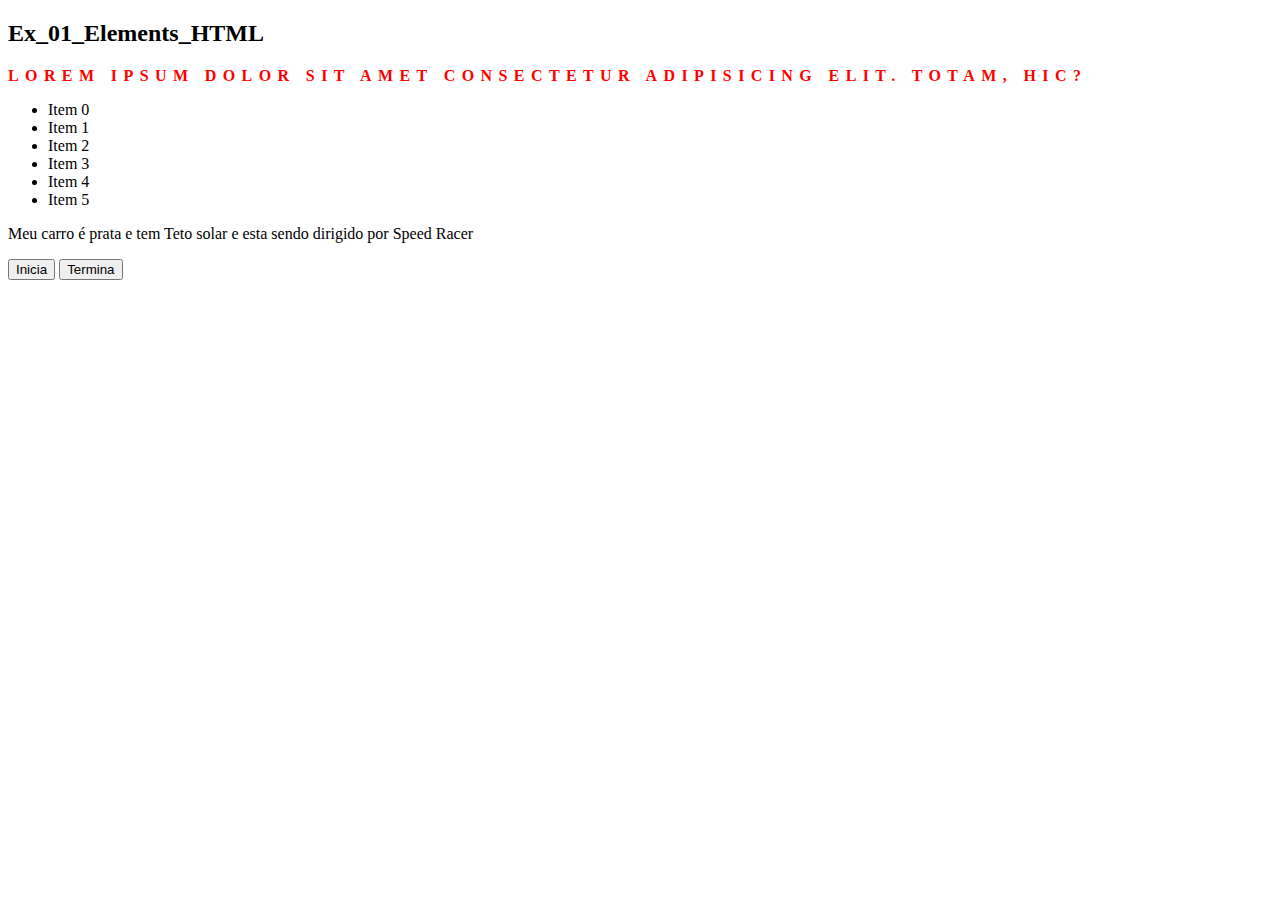
<file: revisaoJavaScript/index.html>
<!DOCTYPE html>
<html lang="en">
<head>
    <meta charset="UTF-8">
    <meta http-equiv="X-UA-Compatible" content="IE=edge">
    <meta name="viewport" content="width=device-width, initial-scale=1.0">
    <title>Ex_01_Elements_HTML</title>
    <script src="index.js" defer></script>
    <link rel="stylesheet" href="style.css">
</head>
<body>
    <h2>Ex_01_Elements_HTML</h2>
    <p id="p01">Lorem ipsum dolor sit amet consectetur adipisicing elit. Totam, hic?</p>


    <ul class="lista">
        <li>1 Lorem ipsum dolor sit amet consectetur adipisicing elit. Omnis, magnam rem nemo laudantium repellat ullam odit nobis! Doloribus, quas excepturi!</li>
        <li>2 Lorem ipsum dolor sit amet consectetur adipisicing elit. Omnis, magnam rem nemo laudantium repellat ullam odit nobis! Doloribus, quas excepturi!</li>
        <li>3 Lorem ipsum dolor sit amet consectetur adipisicing elit. Omnis, magnam rem nemo laudantium repellat ullam odit nobis! Doloribus, quas excepturi!</li>
        <li>4 Lorem ipsum dolor sit amet consectetur adipisicing elit. Omnis, magnam rem nemo laudantium repellat ullam odit nobis! Doloribus, quas excepturi!</li>
        <li>5 Lorem ipsum dolor sit amet consectetur adipisicing elit. Omnis, magnam rem nemo laudantium repellat ullam odit nobis! Doloribus, quas excepturi!</li>
        <li>6 Lorem ipsum dolor sit amet consectetur adipisicing elit. Omnis, magnam rem nemo laudantium repellat ullam odit nobis! Doloribus, quas excepturi!</li>
    </ul>

    <p id="mensagem"></p>
    <p class="mensagem1"></p>

    <!-- LocalStory -->
    <button id="btInicio">Inicia</button>
    <button id="btFim">Termina</button>


</body>
</html>
</file>
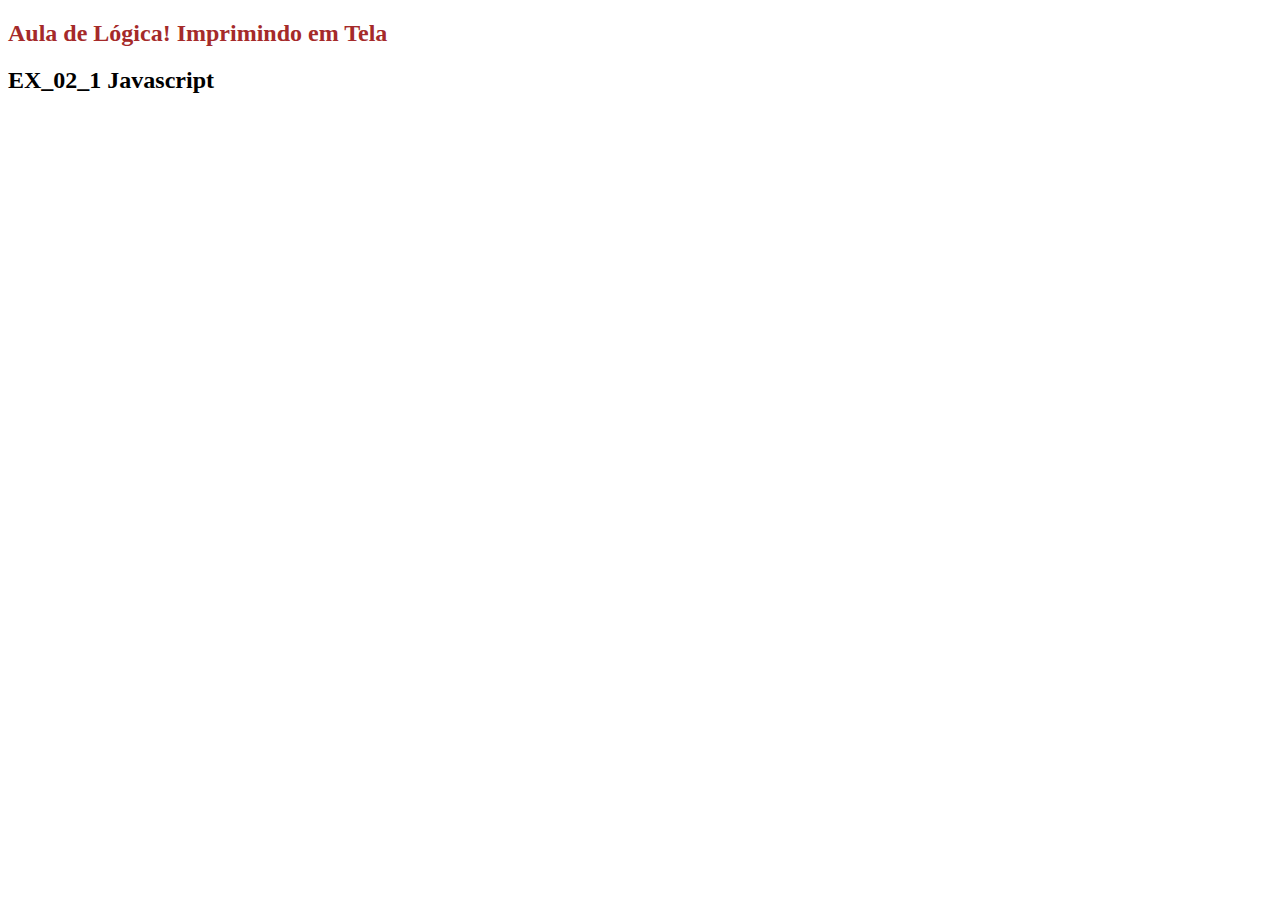
<file: exJS_02.html>
<!DOCTYPE html>
<html lang="en">

<head>
    <meta charset="UTF-8">
    <meta http-equiv="X-UA-Compatible" content="IE=edge">
    <meta name="viewport" content="width=device-width, initial-scale=1.0">
    <title>Ex_02</title>
    <script src="/js/exJS_02.js" async ></script>
</head>

<body>
    <h2 class="titulo" id="titulo01">EX_02 Javascript</h2>
    <h2 class="titulo" id="titulo02">EX_02_1 Javascript</h2>
</body>



</html>
</file>
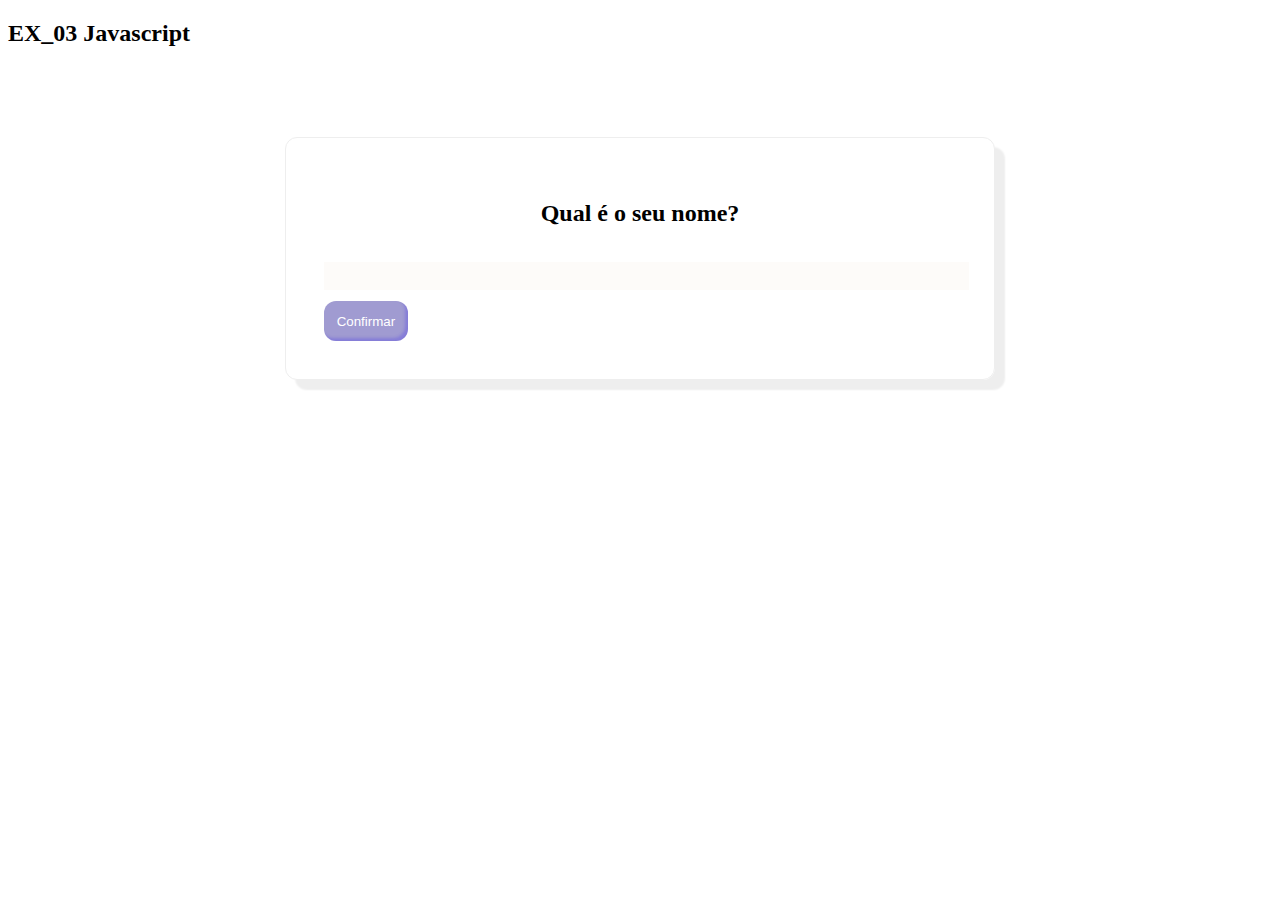
<file: exJS_03.html>
<!DOCTYPE html>
<html lang="pt-br">

<head>
    <meta charset="UTF-8">
    <meta http-equiv="X-UA-Compatible" content="IE=edge">
    <meta name="viewport" content="width=device-width, initial-scale=1.0">
    <title>Ex_03</title>
    <link rel="stylesheet" href="css/recursos.css">
    <script src="/js/exJS_03.js" async></script>
</head>
<style>
    .hide{
        display:none;
    }
</style>
<body>
    <h2 class="titulo" id="titulo01">EX_03 Javascript</h2>
    <div id="box01" class="boxPadrao bordaPadrao sombraPadrao">
        <p class="labelPadrao textCenter textBold">Qual é o seu nome?</p>
        <form>
            <input class="inputPadrao p-1 mtb-1 bgPadrao textBold" type="text" name="nomeVisitante" id="nomeVisitante">
            <button type="button" class="btn btnPadrao" id="btnConfirma">Confirmar</button>
        </form>
        <p class="textCenter p-1 mtb-1 bgPadrao hide" id="mensagem"></p>
    </div>
</body>

<!-- <script>
    var a = 3
    function teste() {
        var a = 10
        var a = 15
        console.log(a)
    }
    teste()
    console.log(a)
</script> -->

</html>
</file>
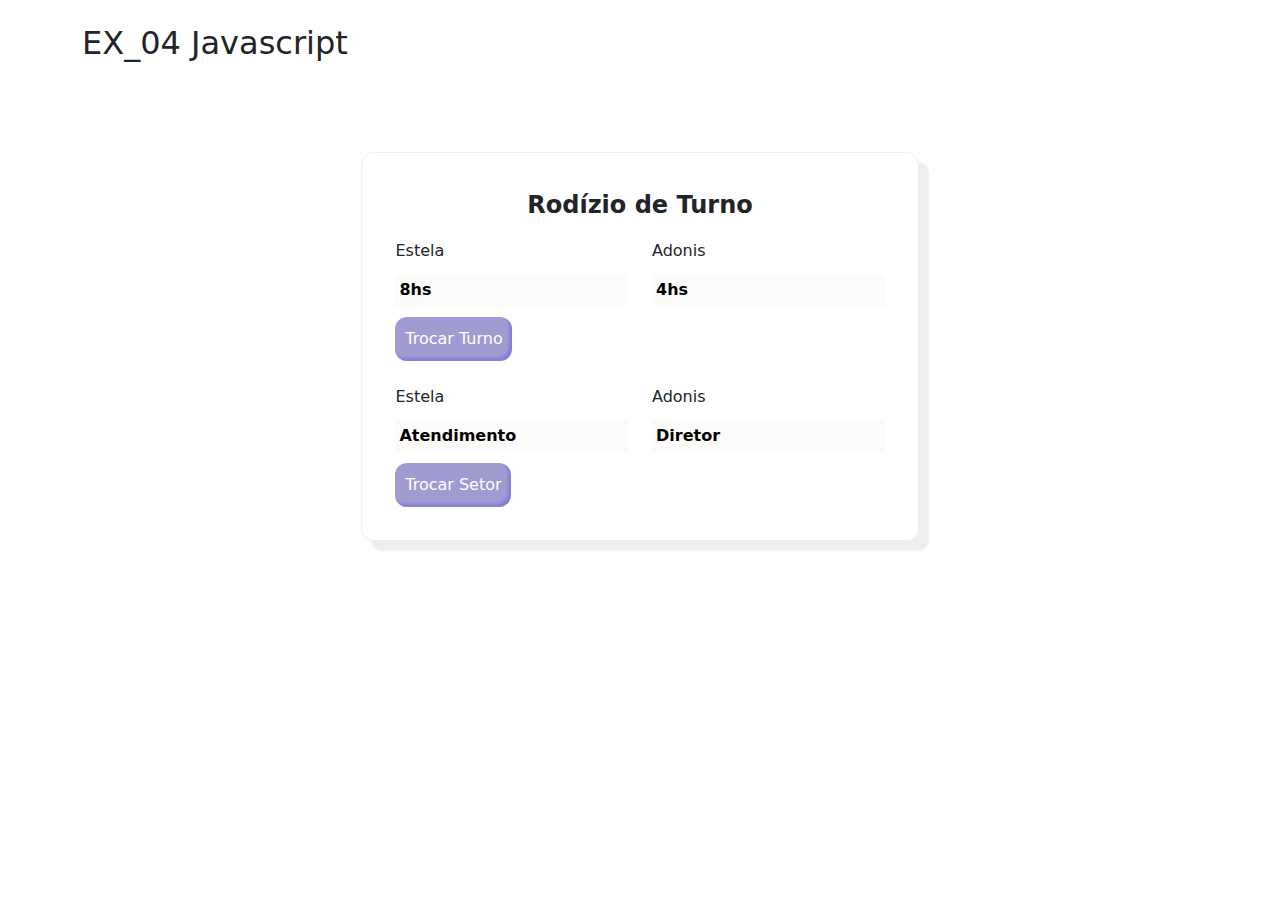
<file: exJS_04.html>
<!DOCTYPE html>
<html lang="pt-br">

<head>
    <meta charset="UTF-8">
    <meta http-equiv="X-UA-Compatible" content="IE=edge">
    <meta name="viewport" content="width=device-width, initial-scale=1.0">
    <title>Ex_04</title>
    <link rel="stylesheet" href="	https://cdn.jsdelivr.net/npm/bootstrap@5.2.0/dist/css/bootstrap.min.css">
    <link rel="stylesheet" href="css/recursos.css">
    <script src="/js/exJS_ 04.js" async></script>
</head>
<style>
    .hide {
        display: none;
    }
</style>

<body>
    <main class="container mt-4">
    <h2 class="titulo" id="titulo01">EX_04 Javascript</h2>
    <div id="box01" class="boxPadrao bordaPadrao sombraPadrao">
        <p class="labelPadrao textCenter textBold">Rodízio de Turno</p>
        <form id="form-rodizio">
            <div class="row">
            <div class="col">
                <label for="">Estela</label>
            <input class="inputPadrao p-1 mtb-1 bgPadrao textBold" type="text" name="func01-turno" id="func01-turno">
            </div>
            <div class="col">
                <label for="">Adonis</label>
                <input class="inputPadrao p-1 mtb-1 bgPadrao textBold" type="text" name="func02-turno" id="func02-turno">
            </div>
            </div>
            <button type="button" class="btn btnPadrao" id="btnConfTurno">Trocar Turno</button>
            <!-- <p>lorem Ipsum</p> -->
            <div class="row mt-4">
                <div class="col">
                    <label for="">Estela</label>
                    <input class="inputPadrao p-1 mtb-1 bgPadrao textBold" type="text" name="func01-setor" id="func01-setor">
                </div>
                <div class="col">
                    <label for="">Adonis</label>
                    <input class="inputPadrao p-1 mtb-1 bgPadrao textBold" type="text" name="func02-setor" id="func02-setor">
                </div>
                
            </div>
            <button type="button" class="btn btnPadrao" id="btnConfSetor">Trocar Setor</button>
        </form>
        <p class="textCenter p-1 mtb-1 bgPadrao hide" id="mensagem"></p>
    </div>
    </main>
</body>


</html>
</file>
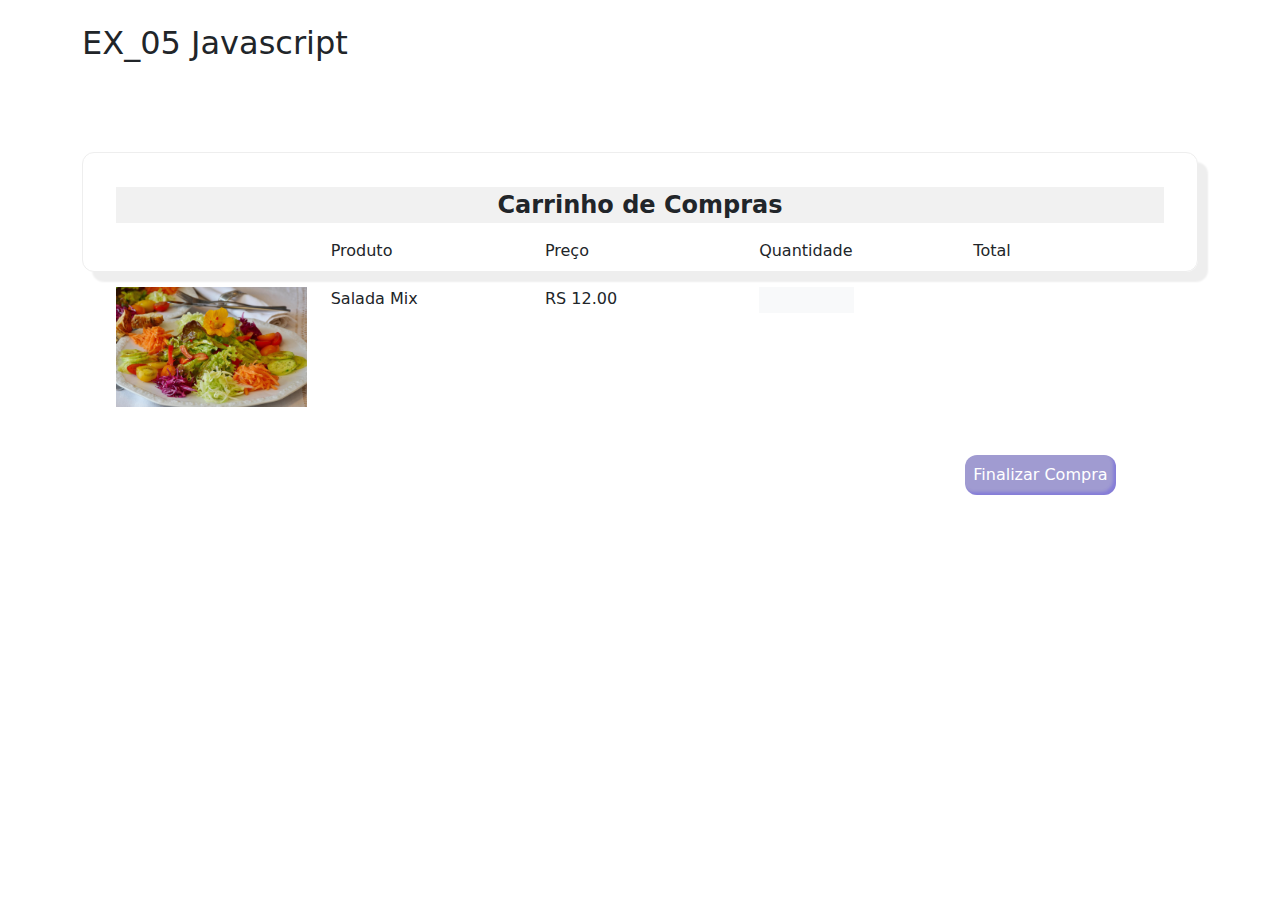
<file: exJS_05.html>
<!DOCTYPE html>
<html lang="pt-br">

<head>
    <meta charset="UTF-8">
    <meta http-equiv="X-UA-Compatible" content="IE=edge">
    <meta name="viewport" content="width=device-width, initial-scale=1.0">
    <title>Ex_05</title>
    <link rel="stylesheet" href="	https://cdn.jsdelivr.net/npm/bootstrap@5.2.0/dist/css/bootstrap.min.css">
    <link rel="stylesheet" href="css/recursos.css">
    <script src="/js/exJS_05.js" async></script>
</head>
<style>
    .hide {
        display: none;
    }
</style>

<body>
    <main class="container mt-4">
        <h2 class="titulo" id="titulo01">EX_05 Javascript</h2>
       
        <div id="box01" class="boxPadrao bordaPadrao sombraPadrao w-100">
            <p class="labelPadrao textCenter textBold" style="background-color:#f1f1f1">Carrinho de Compras</p>
            <form id="form-carrinho">
                <div class="row">
                    <div class="col">
                        <label for=""></label>
                    </div>
                    <div class="col">
                        <label for="">Produto</label>
                    </div>
                    <div class="col">
                        <label for="">Preço</label>
                    </div>
                    <div class="col">
                        <label for="">Quantidade</label>
                    </div>
                    <div class="col">
                        <label for="">Total</label>
                    </div>
                </div>
                <div class="row mt-4 item-carrinho">
                    <div class="col item-imagem">
                     
                    </div>
                    <div class="col item-nome">
                        <span></span>
                    </div>
                    <div class="col item-preco">
                        <span></span>
                    </div>
                    <div class="col item-quantidade">
                        <input type="number" name="item-qtd" class="input-item-qtd w-50 border-0 bg-light" min="0" max="10">
                    </div>
                    <div class="col item-total">
                        <span></span>
                    </div>
                </div>
                <div class="row">
                    <div class="col-sm-12" style="text-align: right;">
            <button type="button" class="btn btnPadrao p-2 m-5" id="btnCheckout">Finalizar Compra</button>
                    </div>
                </div>
            </form>
            <p class="textCenter p-1 mtb-1 bgPadrao hide" id="mensagem"></p>
        </div>
    </main> 
</body>

</html>
</file>
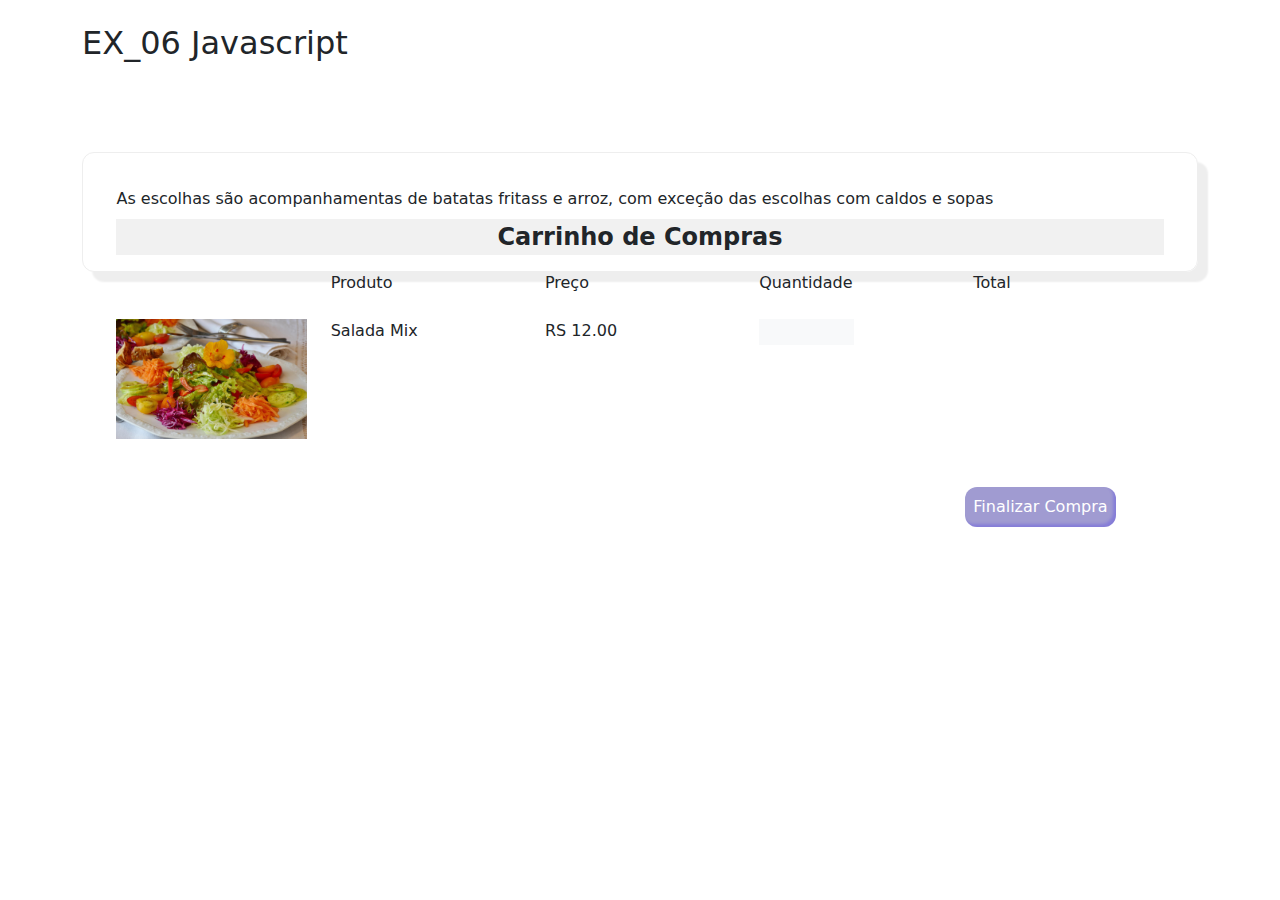
<file: exJS_06.html>
<!DOCTYPE html>
<html lang="pt-br">

<head>
    <meta charset="UTF-8">
    <meta http-equiv="X-UA-Compatible" content="IE=edge">
    <meta name="viewport" content="width=device-width, initial-scale=1.0">
    <title>Ex_06</title>
    <link rel="stylesheet" href="	https://cdn.jsdelivr.net/npm/bootstrap@5.2.0/dist/css/bootstrap.min.css">
    <link rel="stylesheet" href="css/recursos.css">
    <script src="/js/exJS_06.js" async></script>
</head>
<style>
    .hide {
        display: none;
    }
</style>

<body>
    <main class="container mt-4">
        <h2 class="titulo" id="titulo01">EX_06 Javascript</h2>
        <div id="box01" class="boxPadrao bordaPadrao sombraPadrao w-100">
            <span id="msgCarrinho" class="mb-2 d-block"></span>
            <p class="labelPadrao textCenter textBold" style="background-color:#f1f1f1">Carrinho de Compras</p>
            <form id="form-carrinho">
                <div class="row">
                    <div class="col">
                        <label for=""></label>
                    </div>
                    <div class="col">
                        <label for="">Produto</label>
                    </div>
                    <div class="col">
                        <label for="">Preço</label>
                    </div>
                    <div class="col">
                        <label for="">Quantidade</label>
                    </div>
                    <div class="col">
                        <label for="">Total</label>
                    </div>
                </div>
                <div>
                    <div class="row mt-4 item-carrinho">
                        <div class="col item-imagem">
                        
                        </div>
                        <div class="col item-nome">
                            <span></span>
                        </div>
                        <div class="col item-preco">
                            <span></span>
                        </div>
                        <div class="col item-quantidade">
                            <input type="number" name="item-qtd" class="input-item-qtd w-50 border-0 bg-light" min="0" max="10">
                        </div>
                        <div class="col item-total">
                            <span></span>
                        </div>
                    </div>
                </div>
                <div class="row">
                    <div class="col-sm-12" style="text-align: right;">
            <button type="button" class="btn btnPadrao p-2 m-5" id="btnCheckout">Finalizar Compra</button>
                    </div>
                </div>
            </form>
            <p class="textCenter p-1 mtb-1 bgPadrao hide" id="mensagem"></p>
        </div>
    </main> 
</body>

</html>
</file>
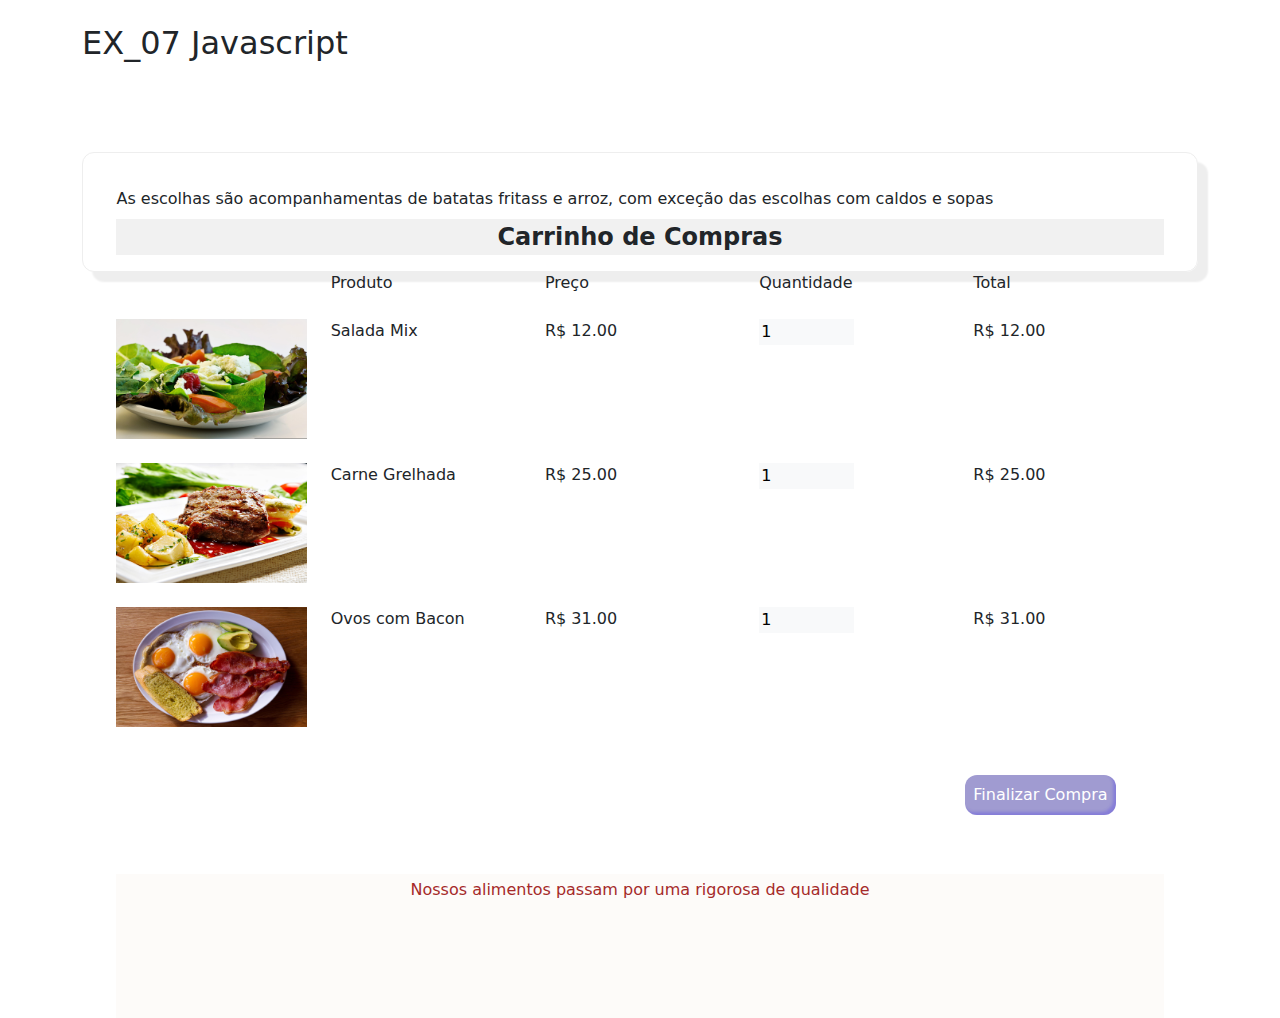
<file: exJS_07.html>
<!DOCTYPE html>
<html lang="pt-br">
  <head>
    <meta charset="UTF-8" />
    <meta http-equiv="X-UA-Compatible" content="IE=edge" />
    <meta name="viewport" content="width=device-width, initial-scale=1.0" />
    <title>Ex_07</title>
    <link
      rel="stylesheet"
      href="	https://cdn.jsdelivr.net/npm/bootstrap@5.2.0/dist/css/bootstrap.min.css"
    />
    <link rel="stylesheet" href="css/recursos.css" />
    <script src="/js/exJS_07.js" async></script>
  </head>
  <style>
    .hide {
      display: none;
    }
  </style>

  <body>
    <main class="container mt-4">
      <h2 class="titulo" id="titulo01">EX_07 Javascript</h2>

      <div id="box01" class="boxPadrao bordaPadrao sombraPadrao w-100">
        <span id="msgCarrinho" class="mb-2 d-block"></span>
        <p
          class="labelPadrao textCenter textBold"
          style="background-color: #f1f1f1"
        >
          Carrinho de Compras
        </p>
        <form id="form-carrinho">
          <div class="row">
            <div class="col">
              <label for=""></label>
            </div>
            <div class="col">
              <label for="">Produto</label>
            </div>
            <div class="col">
              <label for="">Preço</label>
            </div>
            <div class="col">
              <label for="">Quantidade</label>
            </div>
            <div class="col">
              <label for="">Total</label>
            </div>
          </div>
          <div>
            <div class="row mt-4 item-carrinho-0">
              <div class="col item-imagem"></div>
              <div class="col item-nome">
                <span></span>
              </div>
              <div class="col item-preco">
                <span></span>
              </div>
              <div class="col item-quantidade">
                <input
                  value="1"
                  type="number"
                  name="item-qtd"
                  class="input-item-qtd w-50 border-0 bg-light"
                  min="0"
                  max="10"
                />
              </div>
              <div class="col item-total">
                <span></span>
              </div>
            </div>
            <div class="row mt-4 item-carrinho-1">
              <div class="col item-imagem"></div>
              <div class="col item-nome">
                <span></span>
              </div>
              <div class="col item-preco">
                <span></span>
              </div>
              <div class="col item-quantidade">
                <input
                  value="1"
                  type="number"
                  name="item-qtd"
                  class="input-item-qtd w-50 border-0 bg-light"
                  min="0"
                  max="10"
                />
              </div>
              <div class="col item-total">
                <span></span>
              </div>
            </div>

            <div class="row mt-4 item-carrinho-2">
              <div class="col item-imagem"></div>
              <div class="col item-nome">
                <span></span>
              </div>
              <div class="col item-preco">
                <span></span>
              </div>
              <div class="col item-quantidade">
                <input
                  value="1"
                  type="number"
                  name="item-qtd"
                  class="input-item-qtd w-50 border-0 bg-light"
                  min="0"
                  max="10"
                />
              </div>
              <div class="col item-total">
                <span></span>
              </div>
            </div>
          </div>
          <div class="row">
            <div class="col-sm-12" style="text-align: right">
              <button
                type="button"
                class="btn btnPadrao p-2 m-5"
                id="btnCheckout"
              >
                Finalizar Compra
              </button>
            </div>
          </div>
        </form>
        <p class="textCenter p-1 mtb-1 bgPadrao" id="mensagem"></p>
      </div>
    </main>
  </body>
</html>
</file>
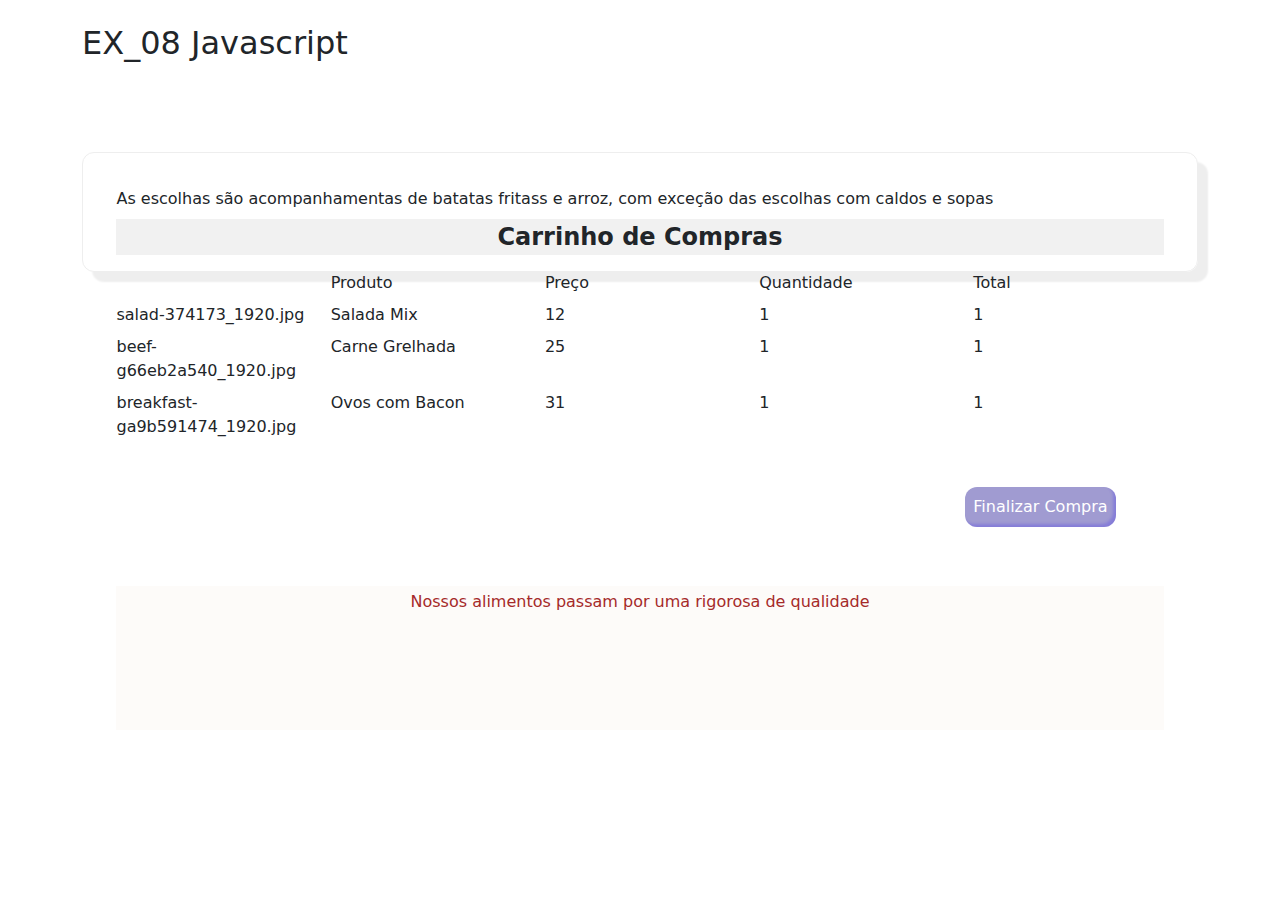
<file: exJS_08.html>
<!DOCTYPE html>
<html lang="pt-br">

<head>
    <meta charset="UTF-8">
    <meta http-equiv="X-UA-Compatible" content="IE=edge">
    <meta name="viewport" content="width=device-width, initial-scale=1.0">
    <title>Ex_08</title>
    <link rel="stylesheet" href="	https://cdn.jsdelivr.net/npm/bootstrap@5.2.0/dist/css/bootstrap.min.css">
    <link rel="stylesheet" href="css/recursos.css">
    <script src="/js/exJS_08.js" async></script>
</head>
<style>
    .hide {
        display: none;
    }
</style>

<body>
    <main class="container mt-4">
        <h2 class="titulo" id="titulo01">EX_08 Javascript</h2>
       
        <div id="box01" class="boxPadrao bordaPadrao sombraPadrao w-100">
            <span id="msgCarrinho" class="mb-2 d-block"></span>
            <p class="labelPadrao textCenter textBold" style="background-color:#f1f1f1">Carrinho de Compras</p>
            <form id="form-carrinho">
                <div class="row">
                    <div class="col">
                        <label for=""></label>
                    </div>
                    <div class="col">
                        <label for="">Produto</label>
                    </div>
                    <div class="col">
                        <label for="">Preço</label>
                    </div>
                    <div class="col">
                        <label for="">Quantidade</label>
                    </div>
                    <div class="col">
                        <label for="">Total</label>
                    </div>
                </div>
                
                <div id="itens-carrinho"></div>

                <div class="row">
                    <div class="col-sm-12" style="text-align: right;">
            <button type="button" class="btn btnPadrao p-2 m-5" id="btnCheckout">Finalizar Compra</button>
                    </div>
                </div>
            </form>
            <p class="textCenter p-1 mtb-1 bgPadrao" id="mensagem"></p>
        </div>
    </main> 
</body>

</html>
</file>
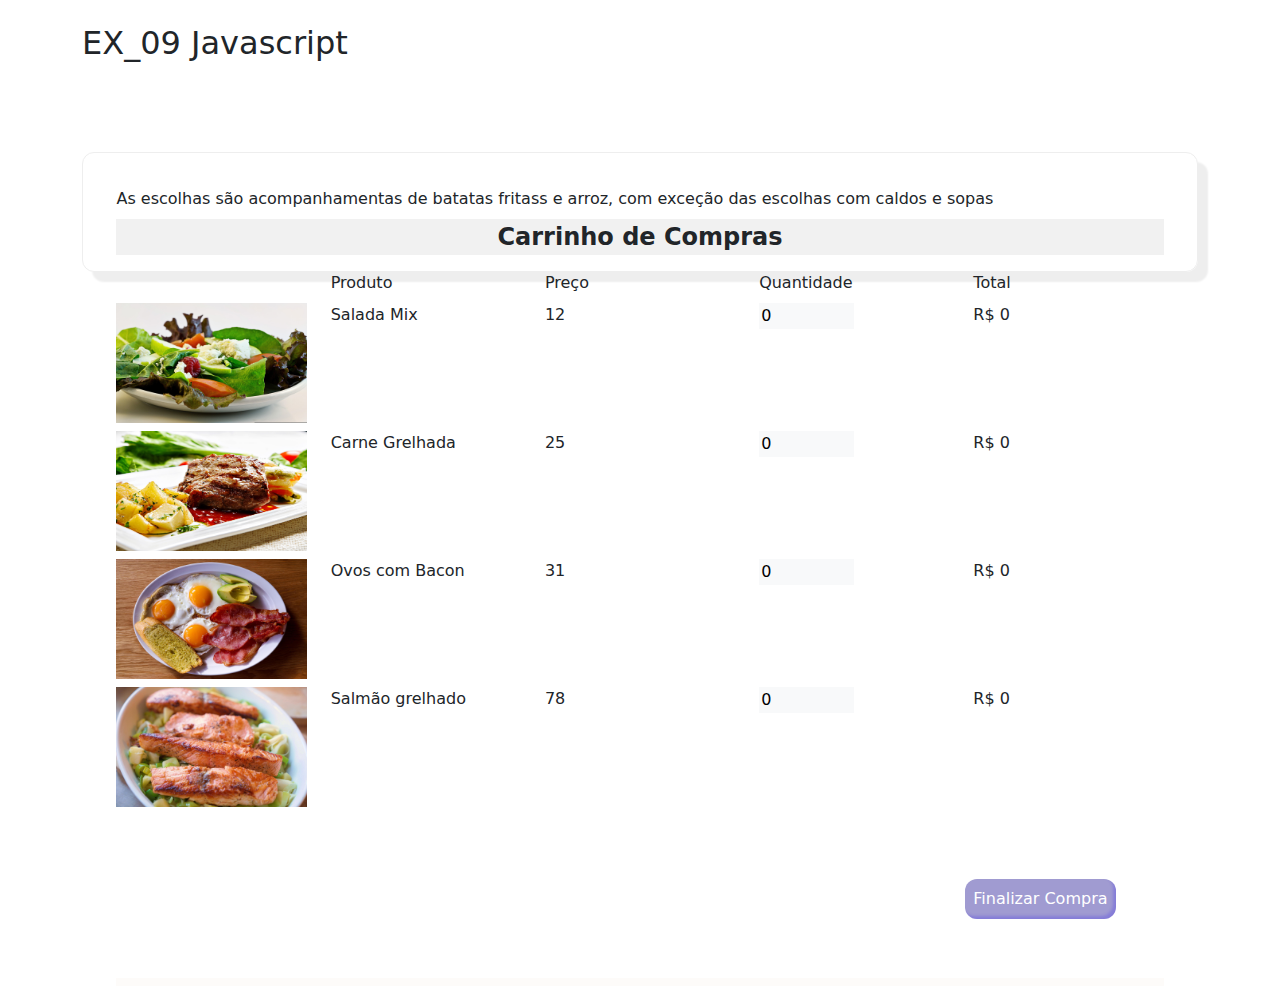
<file: exJS_09.html>
<!DOCTYPE html>
<html lang="pt-br">

<head>
    <meta charset="UTF-8">
    <meta http-equiv="X-UA-Compatible" content="IE=edge">
    <meta name="viewport" content="width=device-width, initial-scale=1.0">
    <title>Ex_09</title>
    <link rel="stylesheet" href="	https://cdn.jsdelivr.net/npm/bootstrap@5.2.0/dist/css/bootstrap.min.css">
    <link rel="stylesheet" href="css/recursos.css">
    <script src="/js/exJS_09.js" async></script>
</head>
<style>
    .hide {
        display: none;
    }
</style>

<body>
    <main class="container mt-4">
        <h2 class="titulo" id="titulo01">EX_09 Javascript</h2>
       
        <div id="box01" class="boxPadrao bordaPadrao sombraPadrao w-100">
            <span id="msgCarrinho" class="mb-2 d-block"></span>
            <p class="labelPadrao textCenter textBold" style="background-color:#f1f1f1">Carrinho de Compras</p>
            <form id="form-carrinho">
                <div class="row">
                    <div class="col">
                        <label for=""></label>
                    </div>
                    <div class="col">
                        <label for="">Produto</label>
                    </div>
                    <div class="col">
                        <label for="">Preço</label>
                    </div>
                    <div class="col">
                        <label for="">Quantidade</label>
                    </div>
                    <div class="col">
                        <label for="">Total</label>
                    </div>
                </div>
                <div id="itens-carrinho"></div>
                <div class="row">
                    <div class="col-sm-12" style="text-align: right;">
            <button type="button" class="btn btnPadrao p-2 m-5" id="btnCheckout">Finalizar Compra</button>
                    </div>
                </div>
            </form>
            <p class="textCenter p-1 mtb-1 bgPadrao" id="mensagem"></p>
        </div>
    </main> 
</body>

</html>
</file>
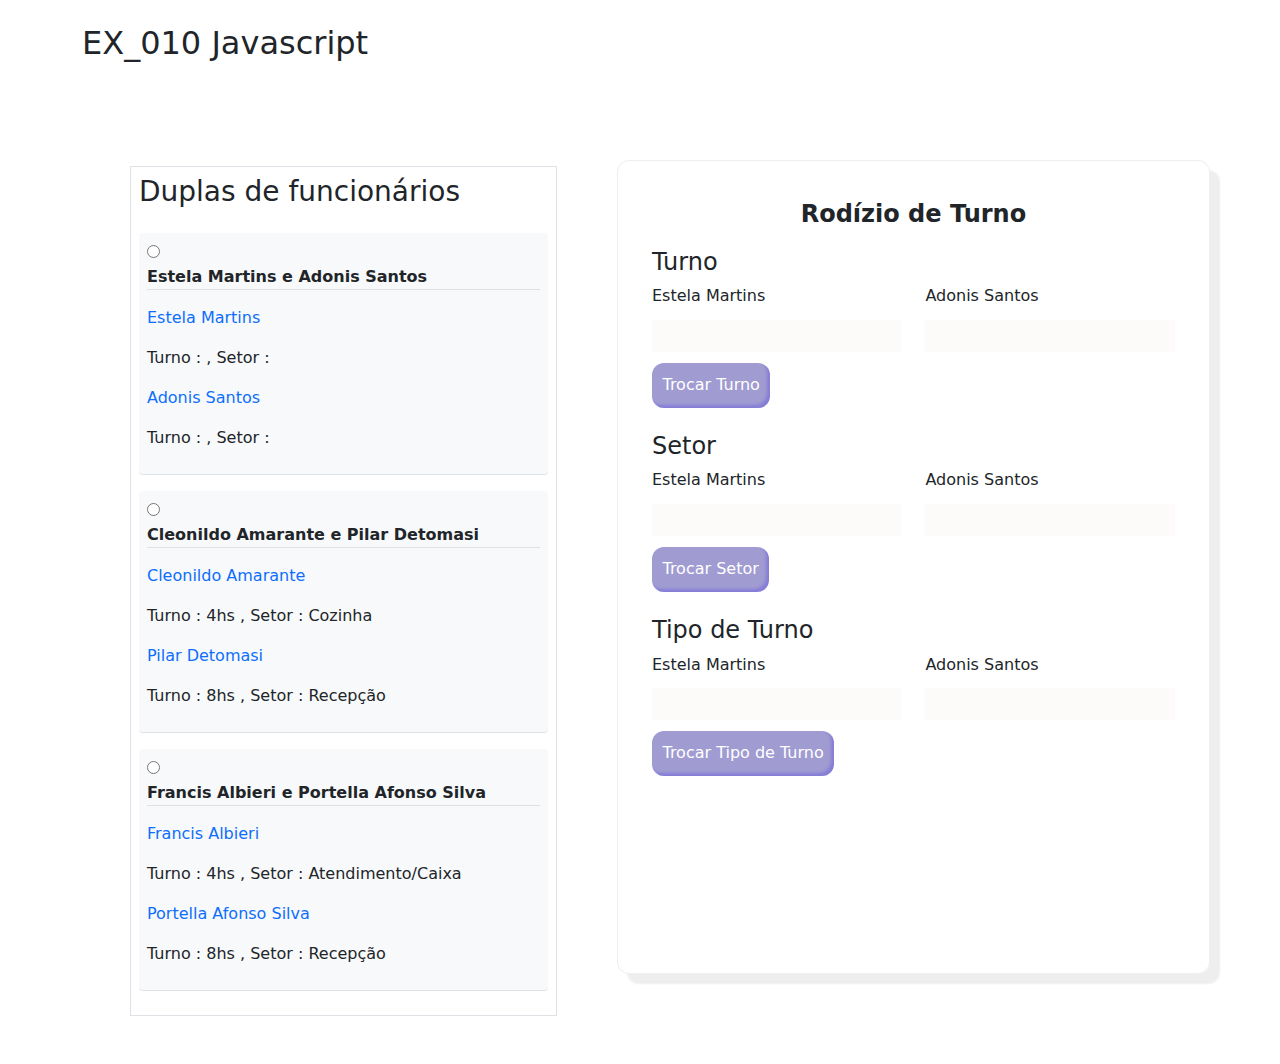
<file: exJS_10.html>
<!DOCTYPE html>
<html lang="pt-br">
    <head>
        <meta charset="UTF-8" />
        <meta http-equiv="X-UA-Compatible" content="IE=edge" />
        <meta name="viewport" content="width=device-width, initial-scale=1.0" />
        <title>Ex_10</title>
        <link rel="stylesheet" href="	https://cdn.jsdelivr.net/npm/bootstrap@5.2.0/dist/css/bootstrap.min.css" />
        <link rel="stylesheet" href="css/recursos.css" />
        <script src="/js/exJS_10.js" type="module" async></script>
    </head>
    <style>
        .hide {
            display: none;
        }
    </style>

    <body>
        <main class="container mt-4">
            <h2 class="titulo" id="titulo01">EX_010 Javascript</h2>

            <div class="row">
                <div class="col mt-5">
                    <div class="m-5 p-2 border">
                        <h3 class="mb-4">Duplas de funcionários</h3>
                        <div class="dupla rounded-1 mb-3 border-bottom bg-light p-2">
                            <input type="radio" name="duplas" id="dupla-0" />
                            <p class="text-dark fw-bold border-bottom">Estela Martins e Adonis Santos</p>
                            <p class="text-primary">Estela Martins</p>
                            <p id="info1-00">Turno : <span></span> , Setor : <span></span></p>
                            <p class="text-primary">Adonis Santos</p>
                            <p id="info1-01">Turno : <span></span> , Setor : <span></span></p>
                        </div>

                        <div class="dupla rounded-1 mb-3 border-bottom bg-light p-2">
                            <input type="radio" name="duplas" id="dupla-1" />
                            <p class="text-dark fw-bold border-bottom">Cleonildo Amarante e Pilar Detomasi</p>
                            <p class="text-primary">Cleonildo Amarante</p>
                            <p id="info1">Turno : <span>4hs</span> , Setor : <span>Cozinha</span></p>
                            <p class="text-primary">Pilar Detomasi</p>
                            <p id="info1">Turno : <span>8hs</span> , Setor : <span>Recepção</span></p>
                        </div>

                        <div class="dupla rounded-1 mb-3 border-bottom bg-light p-2">
                            <input type="radio" name="duplas" id="dupla-2" />
                            <p class="text-dark fw-bold border-bottom">Francis Albieri e Portella Afonso Silva</p>
                            <p class="text-primary">Francis Albieri</p>
                            <p id="info1">Turno : <span>4hs</span> , Setor : <span>Atendimento/Caixa</span></p>
                            <p class="text-primary">Portella Afonso Silva</p>
                            <p id="info1">Turno : <span>8hs</span> , Setor : <span>Recepção</span></p>
                        </div>
                    </div>
                </div>
                <div id="box01" class="col boxPadrao bordaPadrao sombraPadrao">
                    <p class="labelPadrao textCenter textBold">Rodízio de Turno</p>
                    <form id="form-rodizio">
                        <h4>Turno</h4>
                        <div class="row">
                            <div class="col">
                                <label for="">Estela Martins</label>
                                <input class="inputPadrao p-1 mtb-1 bgPadrao textBold" type="text" name="func01-turno" id="func01-turno" />
                            </div>
                            <div class="col">
                                <label for="">Adonis Santos</label>
                                <input class="inputPadrao p-1 mtb-1 bgPadrao textBold" type="text" name="func02-turno" id="func02-turno" />
                            </div>
                        </div>
                        <button type="button" class="btn btnPadrao" id="btnConfTurno">Trocar Turno</button>
                        <!-- <p>lorem Ipsum</p> -->

                        <div class="row mt-4">
                            <h4>Setor</h4>
                            <div class="col">
                                <label for="">Estela Martins</label>
                                <input class="inputPadrao p-1 mtb-1 bgPadrao textBold" type="text" name="func01-setor" id="func01-setor" />
                            </div>
                            <div class="col">
                                <label for="">Adonis Santos</label>
                                <input class="inputPadrao p-1 mtb-1 bgPadrao textBold" type="text" name="func02-setor" id="func02-setor" />
                            </div>
                        </div>
                        <button type="button" class="btn btnPadrao" id="btnConfSetor">Trocar Setor</button>
                        <div class="row mt-4">
                            <h4>Tipo de Turno</h4>

                            <div class="col">
                                <label for="">Estela Martins</label>
                                <input class="inputPadrao p-1 mtb-1 bgPadrao textBold" type="text" name="func01-extra" id="func01-extra" />
                            </div>
                            <div class="col">
                                <label for="">Adonis Santos</label>
                                <input class="inputPadrao p-1 mtb-1 bgPadrao textBold" type="text" name="func02-setor-extra" id="func02-extra" />
                            </div>
                        </div>
                        <button type="button" class="btn btnPadrao" id="btnConfSetor">Trocar Tipo de Turno</button>
                    </form>
                    <p class="textCenter p-1 mtb-1 bgPadrao hide" id="mensagem"></p>
                </div>
            </div>
        </main>
    </body>
</html>
</file>
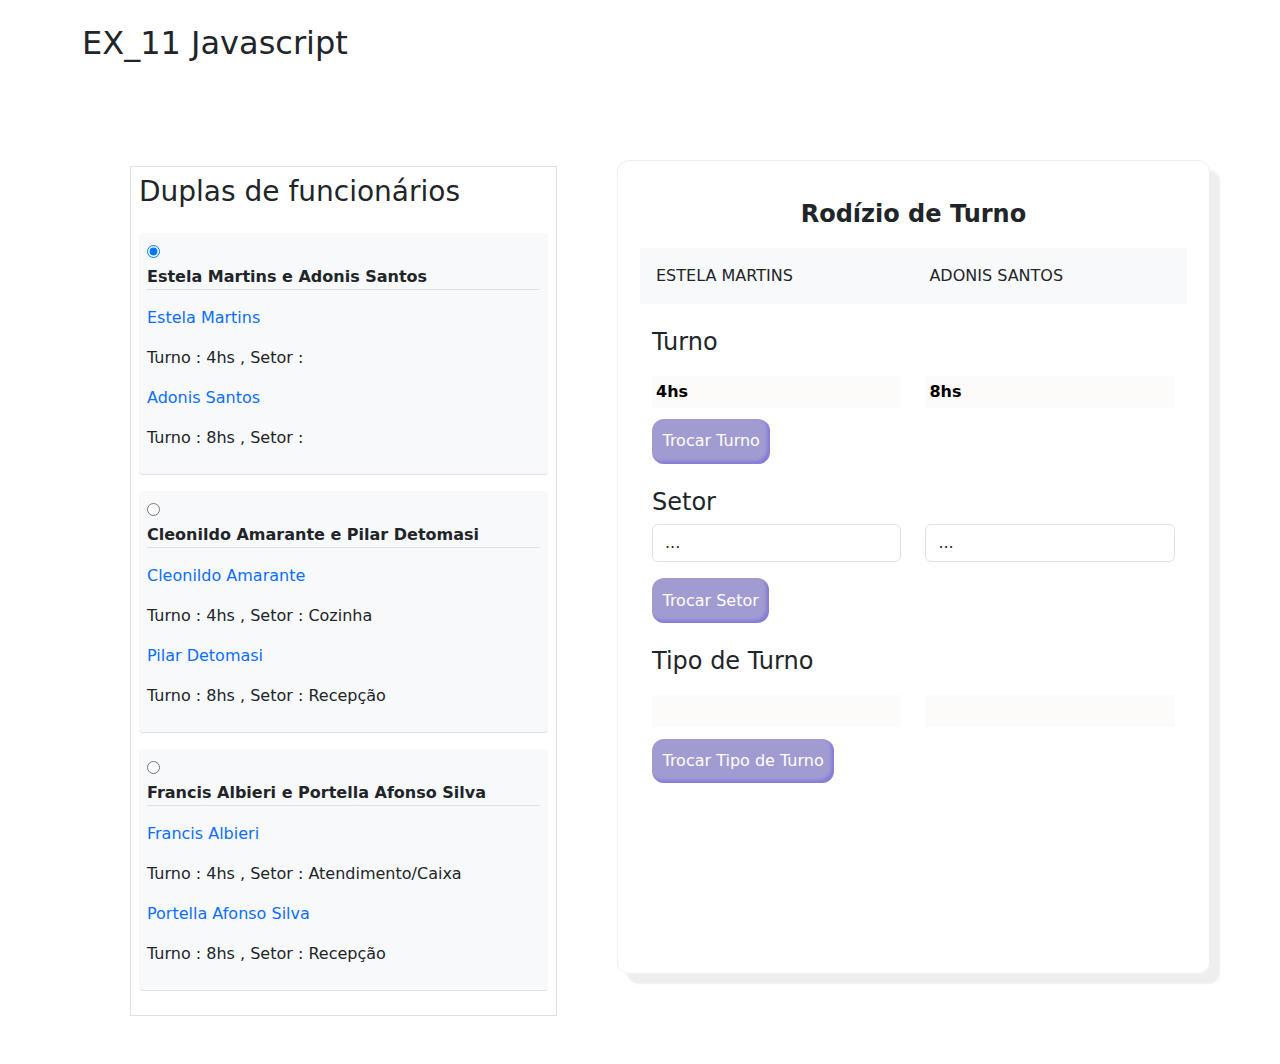
<file: exJS_11.html>
<!DOCTYPE html>
<html lang="pt-br">
    <head>
        <meta charset="UTF-8" />
        <meta http-equiv="X-UA-Compatible" content="IE=edge" />
        <meta name="viewport" content="width=device-width, initial-scale=1.0" />
        <title>Ex_11</title>
        <link rel="stylesheet" href="	https://cdn.jsdelivr.net/npm/bootstrap@5.2.0/dist/css/bootstrap.min.css" />
        <link rel="stylesheet" href="css/recursos.css" />
        <script src="/js/exJS_11.js" type="module" async></script>
    </head>
    <style>
        .hide {
            display: none;
        }
    </style>

    <body>
        <main class="container mt-4">
            <h2 class="titulo" id="titulo01">EX_11 Javascript</h2>

            <div class="row">
                <div class="col mt-5">
                    <div class="m-5 p-2 border">
                        <h3 class="mb-4">Duplas de funcionários</h3>
                        <div class="dupla rounded-1 mb-3 border-bottom bg-light p-2">
                            <input type="radio" name="duplas" id="dupla-0" checked />
                            <p class="text-dark fw-bold border-bottom">Estela Martins e Adonis Santos</p>
                            <p class="text-primary">Estela Martins</p>
                            <p id="info1-00">Turno : <span></span> , Setor : <span></span></p>
                            <p class="text-primary">Adonis Santos</p>
                            <p id="info1-01">Turno : <span></span> , Setor : <span></span></p>
                        </div>

                        <div class="dupla rounded-1 mb-3 border-bottom bg-light p-2">
                            <input type="radio" name="duplas" id="dupla-1" />
                            <p class="text-dark fw-bold border-bottom">Cleonildo Amarante e Pilar Detomasi</p>
                            <p class="text-primary">Cleonildo Amarante</p>
                            <p id="info1">Turno : <span>4hs</span> , Setor : <span>Cozinha</span></p>
                            <p class="text-primary">Pilar Detomasi</p>
                            <p id="info1">Turno : <span>8hs</span> , Setor : <span>Recepção</span></p>
                        </div>

                        <div class="dupla rounded-1 mb-3 border-bottom bg-light p-2">
                            <input type="radio" name="duplas" id="dupla-2" />
                            <p class="text-dark fw-bold border-bottom">Francis Albieri e Portella Afonso Silva</p>
                            <p class="text-primary">Francis Albieri</p>
                            <p id="info1">Turno : <span>4hs</span> , Setor : <span>Atendimento/Caixa</span></p>
                            <p class="text-primary">Portella Afonso Silva</p>
                            <p id="info1">Turno : <span>8hs</span> , Setor : <span>Recepção</span></p>
                        </div>
                    </div>
                </div>
                <div id="box01" class="col boxPadrao bordaPadrao sombraPadrao">
                    <p class="labelPadrao textCenter textBold">Rodízio de Turno</p>
                    <form id="form-rodizio">
                        <div class="row mb-4">
                            <label class="col text-uppercase bg-light text-dark p-3" for="">Estela Martins</label>
                            <label class="col text-uppercase bg-light text-dark p-3" for="">Adonis Santos</label>
                        </div>
                        <h4>Turno</h4>
                        <div class="row">
                            <div class="col">
                                <input class="inputPadrao p-1 mtb-1 bgPadrao textBold" type="text" name="func01-turno" id="func01-turno" />
                            </div>
                            <div class="col">
                                <input class="inputPadrao p-1 mtb-1 bgPadrao textBold" type="text" name="func02-turno" id="func02-turno" />
                            </div>
                        </div>
                        <button type="button" class="btn btnPadrao" id="btnConfTurno">Trocar Turno</button>
                        <!-- <p>lorem Ipsum</p> -->

                        <div class="row mt-4">
                            <h4>Setor</h4>
                            <div class="col">
                                <!-- <input class="inputPadrao p-1 mtb-1 bgPadrao textBold" type="text" name="func01-setor" id="func01-setor"> -->
                                <select name="func01-setor" id="func01-setor" class="form-control mb-3">
                                    <option value="">...</option>
                                    <option value="Recepção">Recepção</option>
                                    <option value="Cozinha">Cozinha</option>
                                    <option value="Entrega">Entrega</option>
                                    <option value="Atendimento/Caixa">Atendimento/Caixa</option>
                                </select>
                            </div>
                            <div class="col">
                                <!-- <input class="inputPadrao p-1 mtb-1 bgPadrao textBold" type="text" name="func02-setor" id="func02-setor"> -->
                                <select name="func02-setor" id="func02-setor" class="form-control mb-3">
                                    <option value="">...</option>
                                    <option value="Recepção">Recepção</option>
                                    <option value="Cozinha">Cozinha</option>
                                    <option value="Entrega">Entrega</option>
                                    <option value="Atendimento/Caixa">Atendimento/Caixa</option>
                                </select>
                            </div>
                        </div>
                        <button type="button" class="btn btnPadrao" id="btnConfSetor">Trocar Setor</button>
                        <div class="row mt-4">
                            <h4>Tipo de Turno</h4>

                            <div class="col">
                                <input class="inputPadrao p-1 mtb-1 bgPadrao textBold" type="text" name="func01-extra" id="func01-extra" />
                            </div>
                            <div class="col">
                                <input class="inputPadrao p-1 mtb-1 bgPadrao textBold" type="text" name="func02-extra" id="func02-extra" />
                            </div>
                        </div>
                        <button type="button" class="btn btnPadrao" id="btnConfSetor">Trocar Tipo de Turno</button>
                    </form>
                    <p class="textCenter p-1 mtb-1 bgPadrao hide" id="mensagem"></p>
                </div>
            </div>
        </main>
    </body>
</html>
</file>
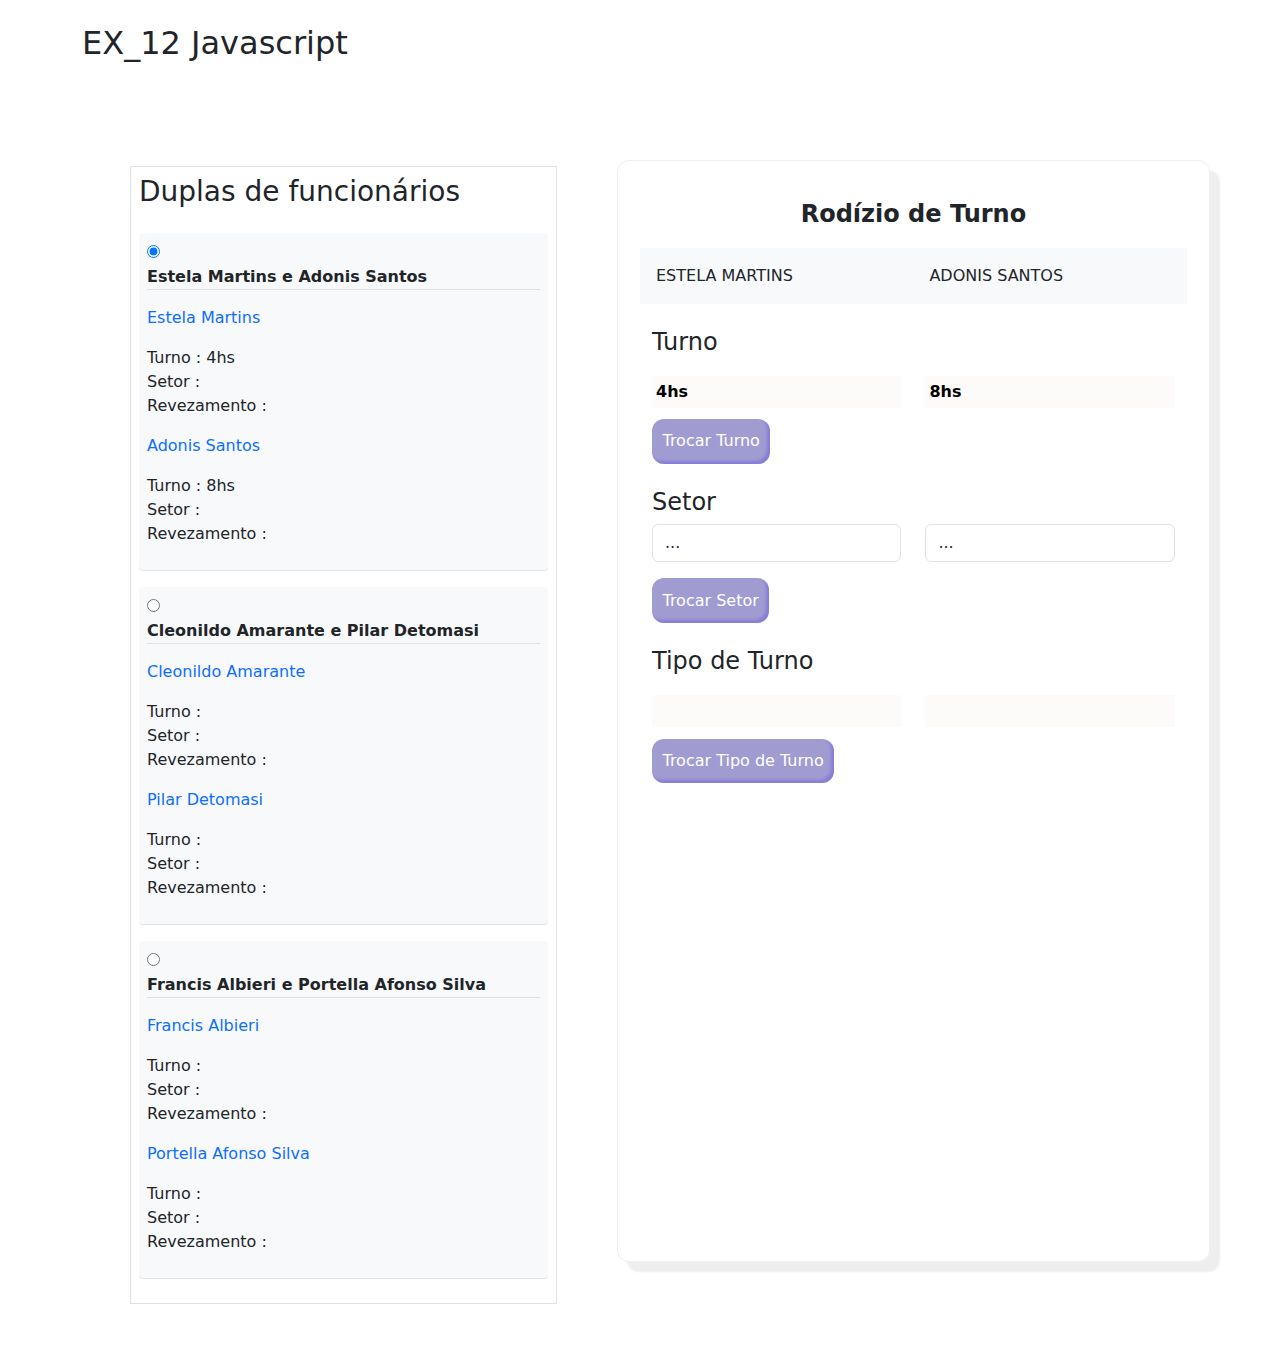
<file: exJS_12.html>
<!DOCTYPE html>
<html lang="pt-br">

<head>
    <meta charset="UTF-8">
    <meta http-equiv="X-UA-Compatible" content="IE=edge">
    <meta name="viewport" content="width=device-width, initial-scale=1.0">
    <title>Ex_12</title>
    <link rel="stylesheet" href="	https://cdn.jsdelivr.net/npm/bootstrap@5.2.0/dist/css/bootstrap.min.css">
    <link rel="stylesheet" href="css/recursos.css">
    <script src="/js/exJS_12.js" type="module" async></script>
</head>
<style>
    .hide {
        display: none;
    }
</style>

<body>
    <main class="container mt-4">
    <h2 class="titulo" id="titulo01">EX_12 Javascript</h2>
    
    <div class="row">
        <div class="col mt-5">
            <div class="m-5 p-2 border">
                <h3 class="mb-4">Duplas de funcionários</h3>
                <div class="dupla-0 rounded-1 mb-3 border-bottom bg-light p-2">
                    <input type="radio" name="duplas" id="dupla-0" checked>
                    <p class="text-dark fw-bold border-bottom">Estela Martins e Adonis Santos</p>
                    <p class="text-primary">Estela Martins</p>
                    <p id="info1-00">
                        Turno : <span></span> <br /> Setor : <span></span> <br /> Revezamento : <span></span>
                    </p>
                    <p class="text-primary">Adonis Santos</p>
                    <p id="info1-01">
                        Turno : <span></span> <br /> Setor : <span></span> <br /> Revezamento : <span></span>
                    </p>
                </div>

                        <div class="dupla-1 rounded-1 mb-3 border-bottom bg-light p-2">
                            <input type="radio" name="duplas" id="dupla-1">
                            <p class="text-dark fw-bold border-bottom">Cleonildo Amarante e Pilar Detomasi</p>
                            <p class="text-primary">Cleonildo Amarante</p>
                            <p id="info1-00">
                            Turno : <span></span> <br /> Setor : <span></span> <br /> Revezamento : <span></span>
                            </p>
                            <p class="text-primary">Pilar Detomasi</p>
                            <p id="info1-01">
                            Turno : <span></span> <br /> Setor : <span></span> <br /> Revezamento : <span></span>
                            </p>
                        </div>

                                <div class="dupla-2 rounded-1 mb-3 border-bottom bg-light p-2">
                                    <input type="radio" name="duplas" id="dupla-2">
                                    <p class="text-dark fw-bold border-bottom">Francis Albieri e Portella Afonso Silva</p>
                                    <p class="text-primary">Francis Albieri</p>
                                    <p id="info1-00">
                                    Turno : <span></span> <br /> Setor : <span></span> <br /> Revezamento : <span></span>
                                    </p>
                                    <p class="text-primary">Portella Afonso Silva</p>
                                    <p id="info1-01">
                                    Turno : <span></span> <br /> Setor : <span></span> <br /> Revezamento : <span></span>
                                    </p>
                                </div>
            </div>
        </div>
        <div id="box01" class="col boxPadrao bordaPadrao sombraPadrao">
            <p class="labelPadrao textCenter textBold">Rodízio de Turno</p>
            <form id="form-rodizio">
               <div class="row mb-4">
                    <label class="col text-uppercase bg-light text-dark p-3" for="func-01">Estela Martins</label>
                    <label class="col text-uppercase bg-light text-dark p-3" for="func-02">Adonis Santos</label>
               </div>
                <h4>Turno</h4>
                <div class="row">
                <div class="col">  
                    <input class="inputPadrao p-1 mtb-1 bgPadrao textBold" type="text" name="func01-turno" id="func01-turno">
                </div>
                <div class="col">
                    <input class="inputPadrao p-1 mtb-1 bgPadrao textBold" type="text" name="func02-turno" id="func02-turno">
                </div>
                </div>
                <button type="button" class="btn btnPadrao" id="btnConfTurno">Trocar Turno</button>
                <!-- <p>lorem Ipsum</p> -->
                
                <div class="row mt-4">
                <h4>Setor</h4>
                    <div class="col">
                        <!-- <input class="inputPadrao p-1 mtb-1 bgPadrao textBold" type="text" name="func01-setor" id="func01-setor"> -->
                        <select name="func01-setor" id="func01-setor" class="form-control mb-3">
                            <option value="">...</option>
                            <option value="Recepção">Recepção</option>
                            <option value="Cozinha">Cozinha</option>
                            <option value="Entrega">Entrega</option>
                            <option value="Atendimento/Caixa">Atendimento/Caixa</option>
                        </select>
                    </div>
                    <div class="col">
                        <!-- <input class="inputPadrao p-1 mtb-1 bgPadrao textBold" type="text" name="func02-setor" id="func02-setor"> -->
                        <select name="func02-setor" id="func02-setor" class="form-control mb-3">
                            <option value="">...</option>
                            <option value="Recepção">Recepção</option>
                            <option value="Cozinha">Cozinha</option>
                            <option value="Entrega">Entrega</option>
                            <option value="Atendimento/Caixa">Atendimento/Caixa</option>
                        </select>
                    </div>
                    
                </div>
                <button type="button" class="btn btnPadrao" id="btnConfSetor">Trocar Setor</button>
                <div class="row mt-4">
                <h4>Tipo de Turno</h4>

                    <div class="col">
                        <input class="inputPadrao p-1 mtb-1 bgPadrao textBold" type="text" name="func01-extra" id="func01-extra">
                    </div>
                    <div class="col">
                        <input class="inputPadrao p-1 mtb-1 bgPadrao textBold" type="text" name="func02-extra" id="func02-extra">
                    </div>
                
                </div>
                <button type="button" class="btn btnPadrao" id="btnConfTipoTurno">Trocar Tipo de Turno</button>
            </form>
            <p class="textCenter p-1 mtb-1 bgPadrao hide" id="mensagem"></p>
        </div>
    </div>
</main>
</body>
</html>
</file>
<file: revisaoJavaScript/style.css>
.paragrafo{
    color: red;
    letter-spacing: 0.4em;
}

.text01{
    font-size: 3em;
}
</file>
<file: css/recursos.css>
/*Recursos CSS ///// */

.boxPadrao {
  padding: 3%;
  width: 50%;
  margin: 10vh auto;
  border-radius: 12px;
}

.bordaPadrao {
  border: 1px solid #eee;
}

.sombraPadrao {
  box-shadow: 10px 10px 2px #eee;
}

.labelPadrao {
  font-size: 1.5rem;
}
.textCenter {
  text-align: center;
}
.textBold {
  font-weight: bold;
}
.mtb-1 {
  margin: 0.7rem 0;
}
.p-1 {
  padding: 0.4rem;
}
.inputPadrao {
  width: 100%;
  border: none;
  outline: none;
}
.btn {
  padding: 2%;
  background-color: rgba(119, 112, 190, 0.7);
  border: none;
  border-radius: 12px;
  display: inline-block;
  cursor: pointer;
}
.btnPadrao {
  box-shadow: inset -3px -3px 3px rgba(72, 56, 232, 0.3);
  color: #fff;
}
.bgPadrao {
  background-color: rgba(243, 236, 227, 0.2);
}

.w-100 {
  height: 120px;
}
</file>
